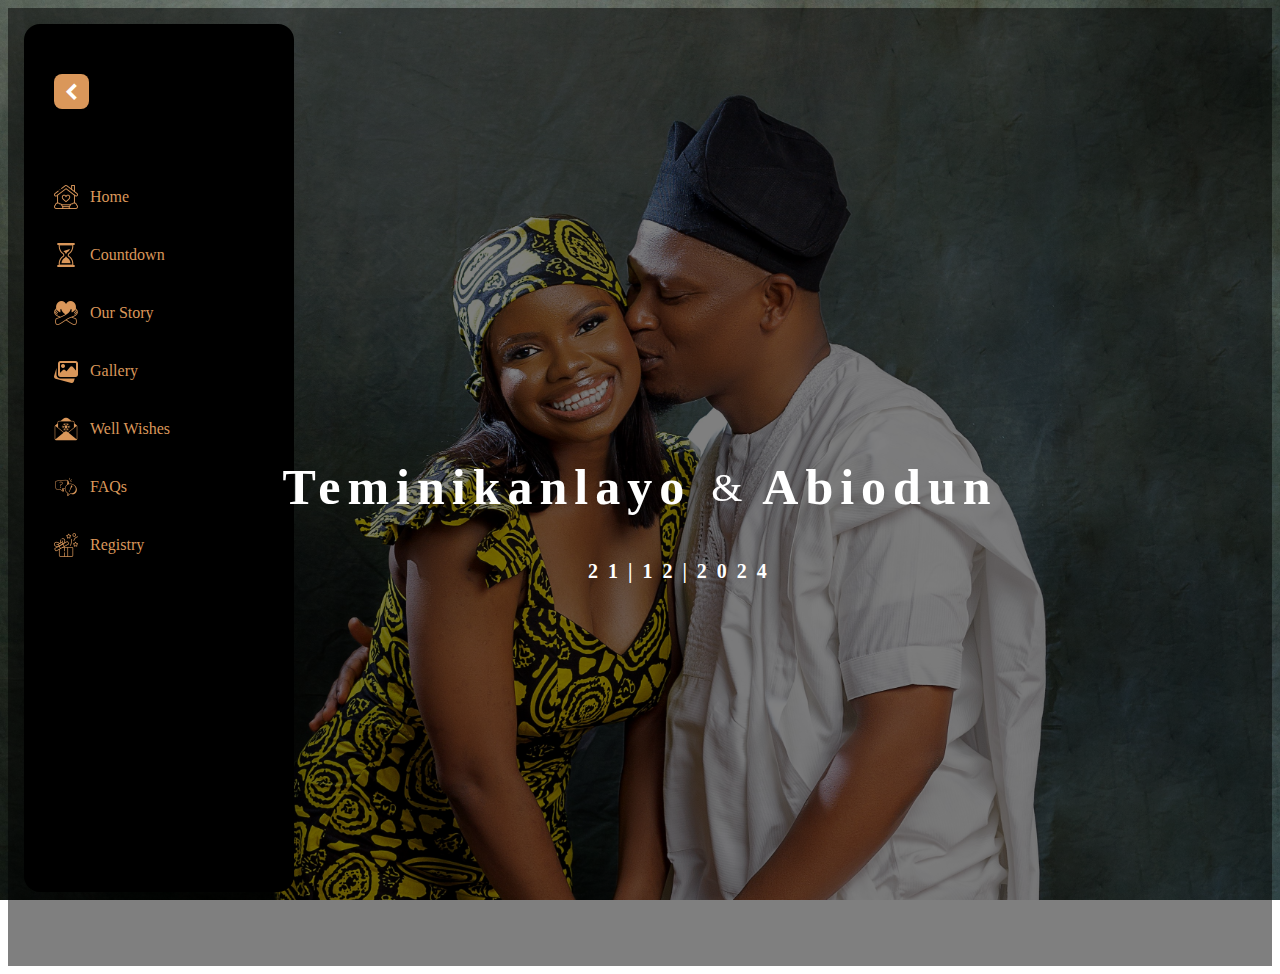
<file: index.html>
<!DOCTYPE html>
<html lang="en">
<head>
    <meta charset="UTF-8">
    <meta name="viewport" content="width=device-width, initial-scale=1.0">
    <title>The TeA | Wedding</title>
    <!--Google Fonts-->
    <link href='https://unpkg.com/boxicons@2.1.4/css/boxicons.min.css' rel='stylesheet'>
    <link rel="stylesheet" href="index.css">
</head>
<body>
    <aside class="sidebar">
        <!--Sidebar Headbar-->
        <header class="sidebar-header">
            <button class="toggler sidebar-toggler">
                <i class='bx bxs-chevron-left'></i>
            </button>
        </header>

        <nav class="sidebar-nav">
            <!--Navbar-->
            <ul class="nav-list primary-nav">
                <li class="nav-item">
                    <a href="index.html" class="nav-link">
                        <img src="home.png" alt="" class="nav-icon">
                        <span class="nav-label">Home</span>
                    </a>
                    <span class="nav-tooltip">Home</span>
                </li>

                <li class="nav-item">
                    <a href="countdown.html" class="nav-link">
                        <img src="hourglass.png" alt="" class="nav-icon">
                        <span class="nav-label">Countdown</span>
                    </a>
                    <span class="nav-tooltip">Countdown</span>
                </li>

                <li class="nav-item">
                    <a href="ourstory.html" class="nav-link">
                        <img src="love.png" alt="" class="nav-icon">
                        <span class="nav-label">Our Story</span>
                    </a>
                    <span class="nav-tooltip">Our Story</span>
                </li>

                <li class="nav-item">
                    <a href="#" class="nav-link">
                        <img src="image-gallery.png" alt="" class="nav-icon">
                        <span class="nav-label">Gallery</span>
                    </a>
                    <span class="nav-tooltip">Gallery</span>
                </li>

                <li class="nav-item">
                    <a href="#" class="nav-link">
                        <img src="letter.png" alt="" class="nav-icon">
                        <span class="nav-label">Well Wishes</span>
                    </a>
                    <span class="nav-tooltip">Well Wishes</span>
                </li>

                <li class="nav-item">
                    <a href="#" class="nav-link">
                        <img src="faq.png" alt="" class="nav-icon">
                        <span class="nav-label">FAQs</span>
                    </a>
                    <span class="nav-tooltip">FAQs</span>
                </li>

                <li class="nav-item">
                    <a href="#" class="nav-link">
                        <img src="surprise.png" alt="" class="nav-icon">
                        <span class="nav-label">Registry</span>
                    </a>
                    <span class="nav-tooltip">Registry</span>
                </li>
            </ul>
        </nav>
    </aside>

    <div class="landing-text">
        <h3>Teminikanlayo</h3>
        <p>&</p>
        <h3>Abiodun</h3>
    </div>

    <div class="landing-date">
        <h4>21|12|2024</h4>
    </div>

    

    <script src="index.js"></script>
</body>
</html>
</file>
<file: index.css>
/*Google fonts - Poppins*/
@import url('https://fonts.googleapis.com/css2?family=Alegreya:ital,wght@0,400..900;1,400..900&family=Arima:wght@100..700&family=Freehand&family=Poppins:wght@400;500;600;700&family=Tiny5&display=swap')

*{
    margin: 0;
    padding: 0;
    box-sizing: border-box;
    font-family: "Poppins", sans-serif;
    height: 100%;
}

body{
    min-height: 100vh;
    background-color: white;
    background-image: url(IMG_5758.JPG);
    background-size: cover;
    background-repeat: no-repeat;
    background-position: center;
    background-attachment: fixed;
    overflow: hidden;
    position: relative;
}

body::before {
    content: "";
    position: absolute;
    top: 0;
    left: 0;
    width: 100%;
    height: 100%;
    background-color: rgba(0, 0, 0, 0.5); /* Black overlay with 50% transparency */
    z-index: 1;
  }

.sidebar{
    width: 270px;
    position: fixed;
    margin: 16px;
    border-radius: 16px;
    background: black;
    height: calc(100vh - 32px);
    transition: 0.4s ease;
    z-index: 3;
}

.sidebar.collapsed{
    width: 85px;
}

.sidebar-header .toggler{
    height: 35px;
    width: 35px;
    border: none;
    color: white;
    margin: 50px 30px 0 30px;
    display: flex;
    align-items: center;
    justify-content: center;
    cursor: pointer;
    border-radius: 8px;
    background-color: #DA975A;
    transition: 0.4s ease;
}


.sidebar.collapsed .sidebar-header .toggler{
    transform: translate(-4px, 22px);
}

.sidebar-header .toggler:hover{
    transform: scale(1.2);
}

.sidebar-header .toggler i{
    font-size: 1.75rem;
    transition: 0.4s ease;
}

.sidebar.collapsed .sidebar-header .toggler i{
    transform: rotate(180deg);
}

.sidebar-nav .nav-list{
    list-style: none;
    display: flex;
    gap: 4px;
    padding: 45px 15px;
    flex-direction: column;
}

.sidebar-nav .nav-link{
    color: #DA975A;
    display: flex;
    gap: 12px;
    white-space: nowrap;
    border-radius: 8px;
    align-items: center;
    padding: 15px 15px;
    text-decoration: none;
    transition: 0.4s ease;
}

.sidebar-nav .nav-link:hover{
    color: white;
    background: #5c4c3e;
    transform: scale(1.12);
}

.sidebar-nav .nav-link .nav-label{
    transition: 0.4s ease;
}

.sidebar.collapsed .sidebar-nav .nav-link .nav-label{
    opacity: 0;
    pointer-events: none;
}

.sidebar-nav .nav-item{
    position: relative;

}

.sidebar-nav .nav-tooltip{
    position: absolute;
    top: -10px;
    opacity: 0;
    pointer-events: none;
    left: calc(100% + 25px);
    color: white;
    padding: 6px 12px;
    border-radius: 8px;
    background: #DA975A;
    white-space: nowrap;
    box-shadow: 0 5px 10px rgba(0, 0, 0, 0.1);
    transition: 0s;
}

.sidebar-nav .nav-item:hover .nav-tooltip{
    opacity: 1;
    pointer-events: auto;
    transform: translateY(50%);
    transition: 0.4s ease;
}

.landing-text{
    display: flex;
    justify-content: center;
    align-items: center;
    padding: 400px;
    font-family: "Freehand", cursive;
}

.landing-text h3{
    font-size: 50px;
    letter-spacing: 7px;
    z-index: 3;
    color: white;
}

.landing-text p{
    font-size: 40px;
    color: white;
    z-index: 3;
    padding-left: 20px;
    padding-right: 20px;
}

.landing-date{
    position: absolute;
    top: 525px;
    left: 580px;
    z-index: 3;
    font-family: "Freehand", cursive;
}

.landing-date h4{
    color: white;
    letter-spacing: 10px;
    font-size: 20px;
}


@media (max-width: 1024px){
    .sidebar{
        margin: 10px;
        width: calc(100% - 28px);
    }

    .sidebar-header{
        position: sticky;
        top: 0;
        z-index: 20;
        background: black;
        padding: 8px 0px;
        border-radius: 16px;
    }

    .sidebar-nav .nav-link{
        gap: 10px;
        padding: 15px;
        font-size: 0.94rem;
    }

    .sidebar-nav .nav-link .nav-icon{
        font-size: 1.37rem;
    }

}
</file>
